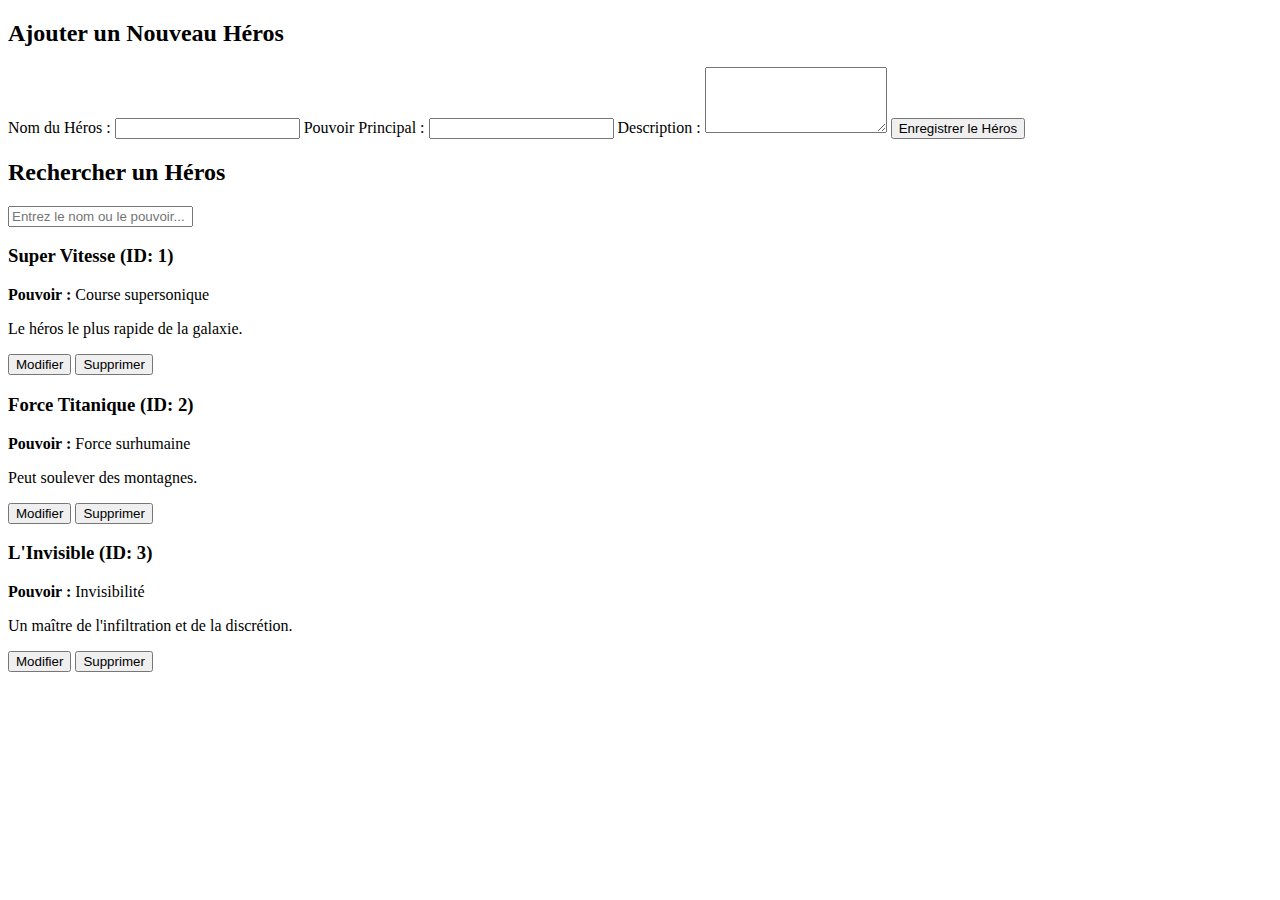
<file: index.html>
<!DOCTYPE html>
<html lang="fr">
<head>
    <meta charset="UTF-8">
    <title>Gestion des Héros</title>
</head>
<body>

    <section id="ajout-heros">
        <h2>Ajouter un Nouveau Héros</h2>
        <form id="formulaire-ajout-heros">
        
        <label for="nom">Nom du Héros :</label>
        <input type="text" id="nom" name="nom" required>
        
        <label for="pouvoir">Pouvoir Principal :</label>
        <input type="text" id="pouvoir" name="pouvoir" required>

        <label for="description">Description :</label>
        <textarea id="description" name="description" rows="4" required></textarea>
        
        <button type="submit">Enregistrer le Héros</button>
        
        <p id="message-confirmation" style="color: green; display: none;">Héros ajouté avec succès !</p>
        
    </form>
    <section id="recherche-heros">
    <h2>Rechercher un Héros</h2>
    <input type="text" id="champ-recherche" placeholder="Entrez le nom ou le pouvoir...">
    </section>
    </section>

    <section id="liste-des-heros">
        <h2>Liste de nos Héros</h2>
        </section>
    
    <script src="script.js"></script> 
</body>
</html>
</file>
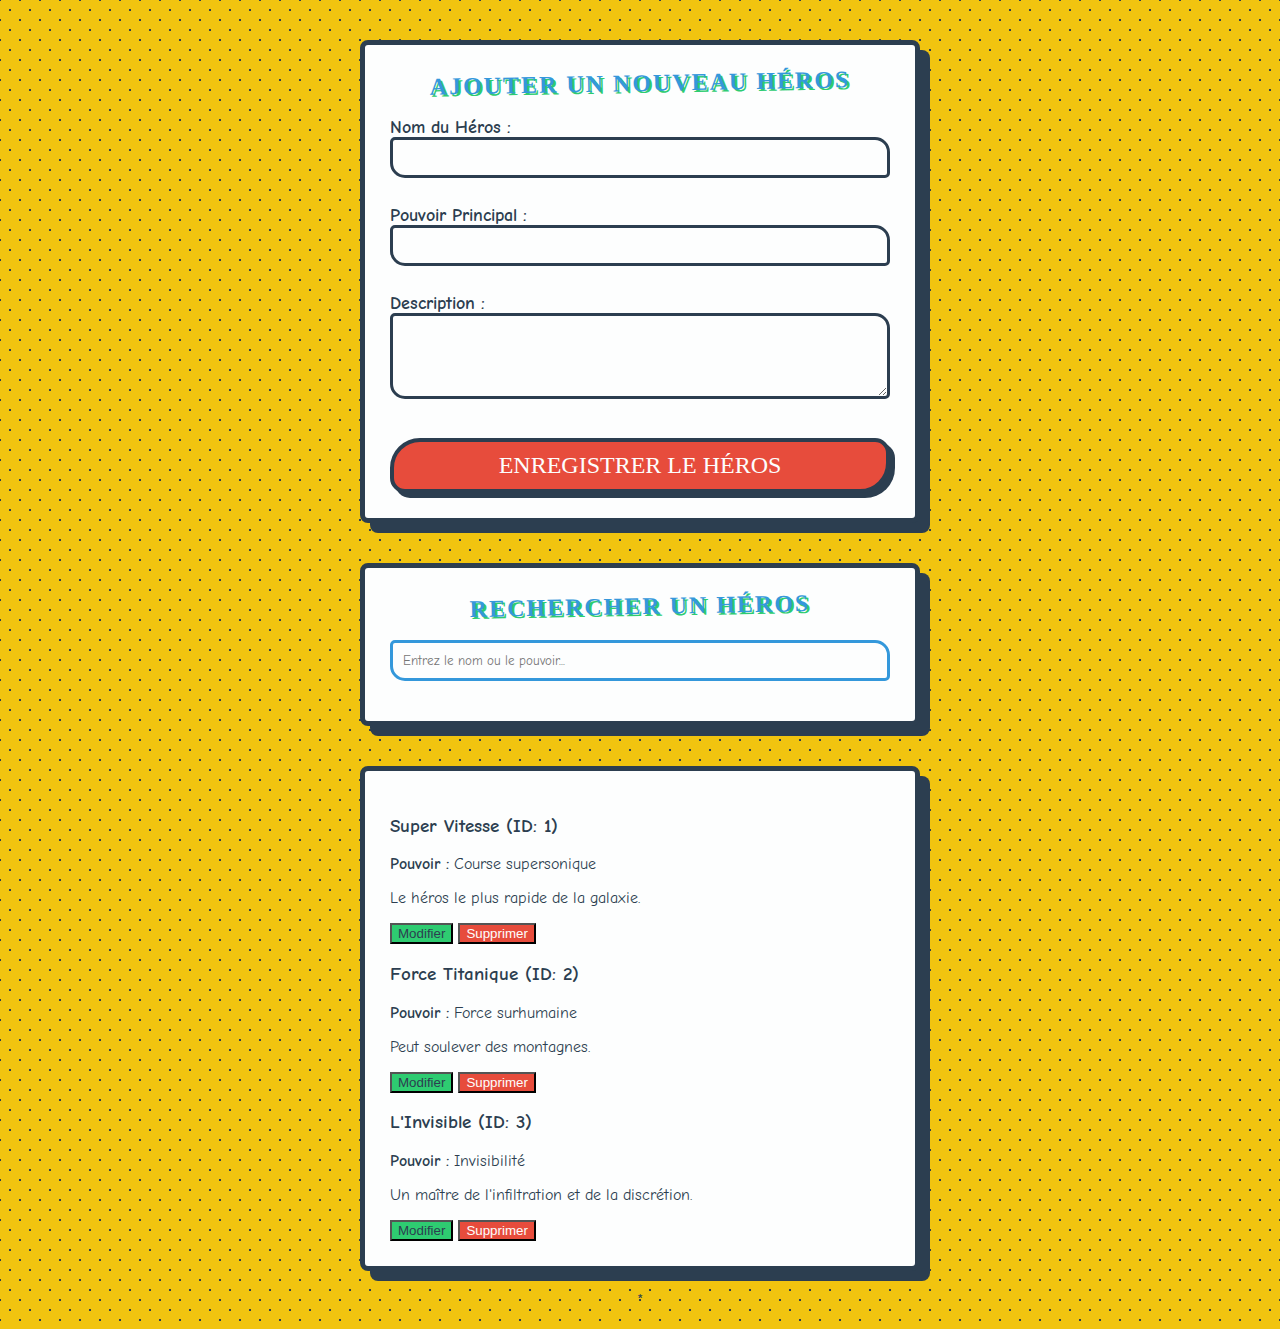
<file: suite projet Mouaad Setfane/index.html>
<!DOCTYPE html>
<html lang="fr">
<head>
    <meta charset="UTF-8">
    <meta name="viewport" content="width=device-width, initial-scale=1.0">
    <title>Gestion des Héros - POW !</title>
    
    
    <link href="https://fonts.googleapis.com/css2?family=Permanent+Marker&family=Comic+Neue:wght@400;700&display=swap" rel="stylesheet">
    <link rel="stylesheet" href="style.css">
</head>
<body>

    <section id="ajout-heros">
        <h2>Ajouter un Nouveau Héros</h2>
        <form id="formulaire-ajout-heros">
        
            <label for="nom">Nom du Héros :</label>
            <input type="text" id="nom" name="nom" required>
            
            <label for="pouvoir">Pouvoir Principal :</label>
            <input type="text" id="pouvoir" name="pouvoir" required>

            <label for="description">Description :</label>
            <textarea id="description" name="description" rows="4" required></textarea>
            
            <button type="submit">Enregistrer le Héros</button>
            
            <!-- Le message de confirmation est maintenant une bulle verte -->
            <p id="message-confirmation" style="display: none;">Héros ajouté avec succès !</p>
            
        </form>
    </section>

    <section id="recherche-heros">
        <h2>Rechercher un Héros</h2>
        <input type="text" id="champ-recherche" placeholder="Entrez le nom ou le pouvoir...">
    </section>

    <section id="liste-des-heros">
        <h2>Liste de nos Héros</h2>
        <!-- La liste des héros s'affichera ici -->
        <p>Aucun héros n'a encore été enregistré. Créez-en un, vite ! ZAP !</p>
    </section>
    
    <!-- NOTE: J'ai gardé la balise script pour indiquer où le JS irait. -->
    <!-- Le code JavaScript n'est pas inclus ici car il était référencé dans un fichier externe. -->
    <script src="script.js"></script> 
</body>
</html>*
</file>
<file: suite projet Mouaad Setfane/style.css>
:root {
            --comic-red: #E74C3C;
            --comic-yellow: #F1C40F;
            --comic-blue: #3498DB;
            --comic-green: #2ECC71;
            --comic-black: #2C3E50; 
            --comic-paper: #FDFEFE; 
        }

        body {
            font-family: 'Comic Neue', cursive;
            background-color: var(--comic-yellow);
            
            background-image: radial-gradient(var(--comic-black) 10%, transparent 10%),
                              radial-gradient(var(--comic-black) 10%, transparent 10%);
            background-size: 20px 20px;
            background-position: 0 0, 10px 10px;
            
            color: var(--comic-black);
            margin: 0;
            padding: 20px;
            min-height: 100vh;
            display: flex;
            flex-direction: column;
            align-items: center;
        }

        section {
            background-color: var(--comic-paper);
            border: 5px solid var(--comic-black);
            padding: 25px;
            margin: 20px 0;
            width: 90%;
            max-width: 500px;
            box-shadow: 10px 10px 0px var(--comic-black); 
            border-radius: 8px;
            transition: transform 0.2s;
        }

        section:hover {
            transform: translate(-3px, -3px);
            box-shadow: 13px 13px 0px var(--comic-black);
        }
       
        #recherche-heros {
             max-width: 500px; 
        }



        h1, h2 {
            font-family: 'Permanent Marker', cursive;
            color: var(--comic-red);
            text-shadow: 3px 3px 0px var(--comic-yellow); 
            text-transform: uppercase;
            letter-spacing: 2px;
            text-align: center;
            transform: rotate(-1deg);
            transition: transform 0.2s;
        }

        h2 {
            color: var(--comic-blue);
            text-shadow: 2px 2px 0px var(--comic-green);
            margin-top: 0;
        }
      
        label {
            font-family: 'Comic Neue', cursive;
            font-weight: bold;
            display: block;
            margin-top: 12px;
            font-size: 1.1em;
            color: var(--comic-black);
        }

        input[type="text"], textarea {
            font-family: 'Comic Neue', cursive;
            border: 3px solid var(--comic-black);
            padding: 10px;
            width: 100%;
            box-sizing: border-box;
            margin-bottom: 15px;
            border-radius: 5px 15px 5px 15px; 
            transition: box-shadow 0.2s;
            background-color: var(--comic-paper);
        }

        input[type="text"]:focus, textarea:focus {
            outline: none;
            box-shadow: 0 0 0 3px var(--comic-red); 
        }
        
        #champ-recherche {
            border-color: var(--comic-blue);
        }



        button[type="submit"] {
            display: block;
            width: 100%;
            font-family: 'Permanent Marker', cursive;
            font-size: 1.5em;
            padding: 10px 20px;
            margin-top: 20px;
            cursor: pointer;
            
            background-color: var(--comic-red);
            color: var(--comic-paper);
            border: 4px solid var(--comic-black);
            border-radius: 30px 15px 30px 15px;
            box-shadow: 5px 5px 0px var(--comic-black);
            
            transition: all 0.1s;
            text-transform: uppercase;
        }
        
        button[type="submit"]:hover {
            background-color: #C0392B; 
            box-shadow: 3px 3px 0px var(--comic-black);
            transform: translate(2px, 2px);
        }
        
     
        #message-confirmation {
            font-family: 'Comic Neue', cursive;
            background-color: var(--comic-green); 
            border: 3px solid var(--comic-black);
            color: var(--comic-black) !important;
            font-weight: bold;
            border-radius: 20px;
            padding: 10px 15px;
            margin-top: 15px;
            position: relative;
            text-align: center;
        }

        .hero-card {
           
            border: 3px solid var(--comic-black);
            background-color: #ffeaa7; 
            padding: 15px;
            margin: 15px 0;
            border-radius: 10px 25px 10px 25px; 
            box-shadow: 5px 5px 0px var(--comic-blue); 
            transition: all 0.3s ease;
        }

        .hero-card:hover {
            transform: translateY(-5px); 
            box-shadow: 8px 8px 0px var(--comic-blue);
        }

        .hero-card h3 {
            font-family: 'Permanent Marker', cursive;
            color: var(--comic-blue); 
            text-shadow: 1px 1px 0px var(--comic-paper);
            margin-top: 0;
            margin-bottom: 5px;
            text-align: left;
            transform: none; 
        }
        
        .hero-card p {
            font-size: 0.95em;
            line-height: 1.4;
            margin-bottom: 8px;
        }

        .hero-card button {
            font-family: 'Comic Neue', cursive;
            font-weight: bold;
            padding: 8px 15px;
            margin-right: 10px;
            margin-top: 10px;
            border: 3px solid var(--comic-black);
            border-radius: 10px;
            cursor: pointer;
            box-shadow: 3px 3px 0px var(--comic-black);
            transition: all 0.1s;
        }
        
        .hero-card button:hover {
            transform: translate(1px, 1px);
            box-shadow: 2px 2px 0px var(--comic-black);
        }

        .btn-modifier {
            background-color: var(--comic-green); 
            color: var(--comic-black);
        }

        .btn-supprimer {
            background-color: var(--comic-red); 
            color: var(--comic-paper);
        }
</file>
